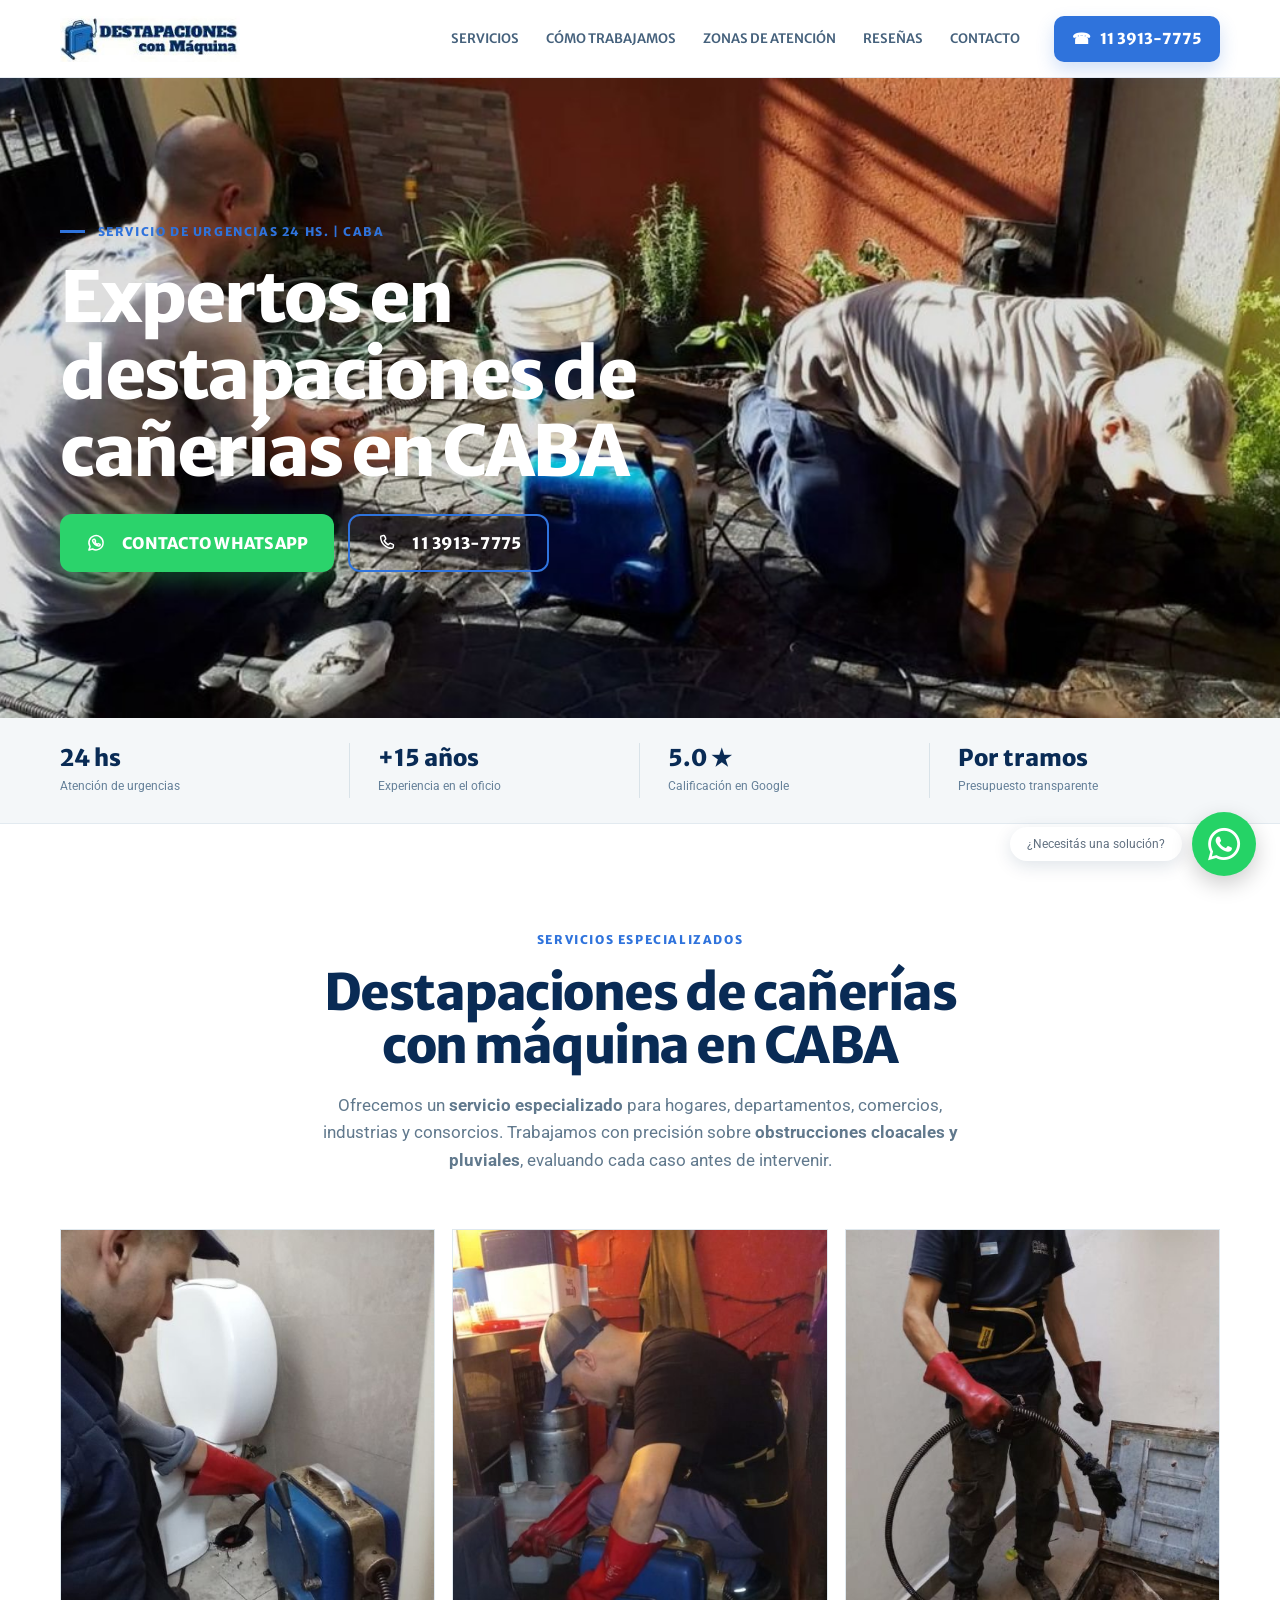
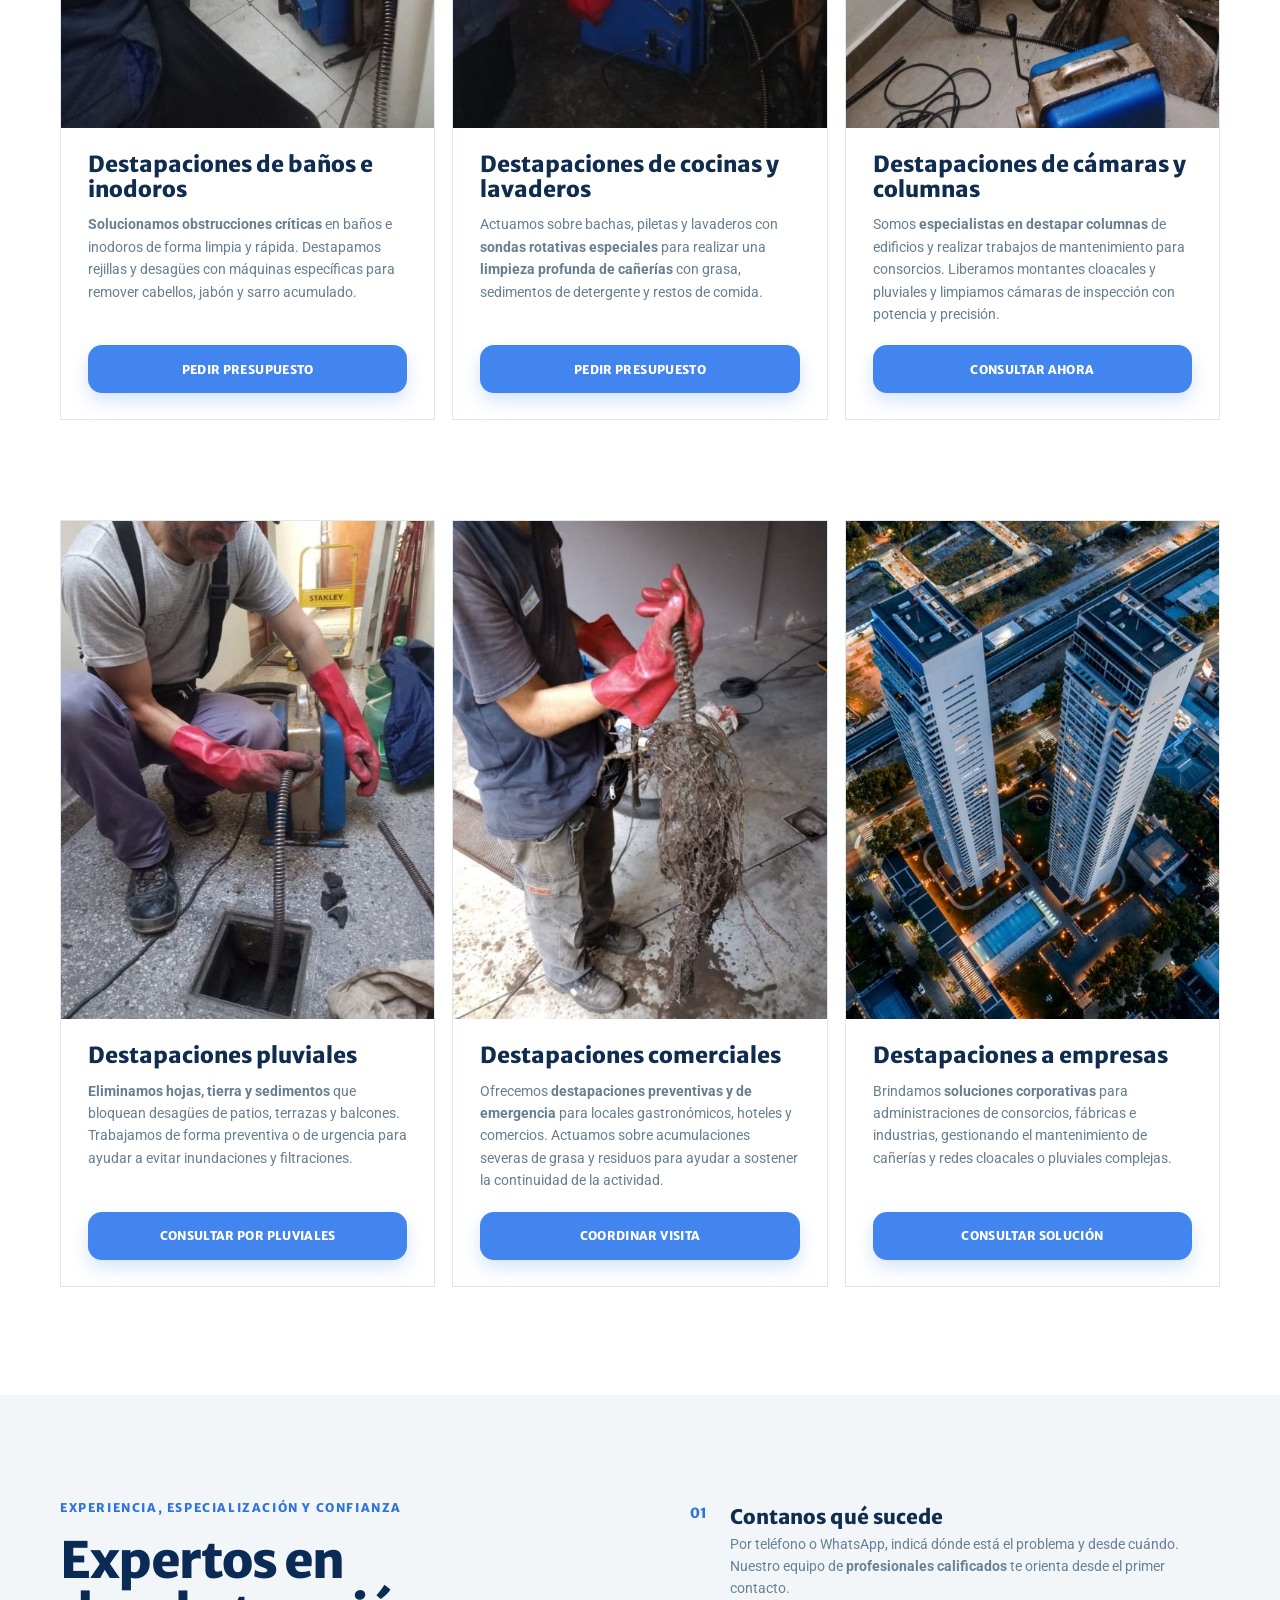
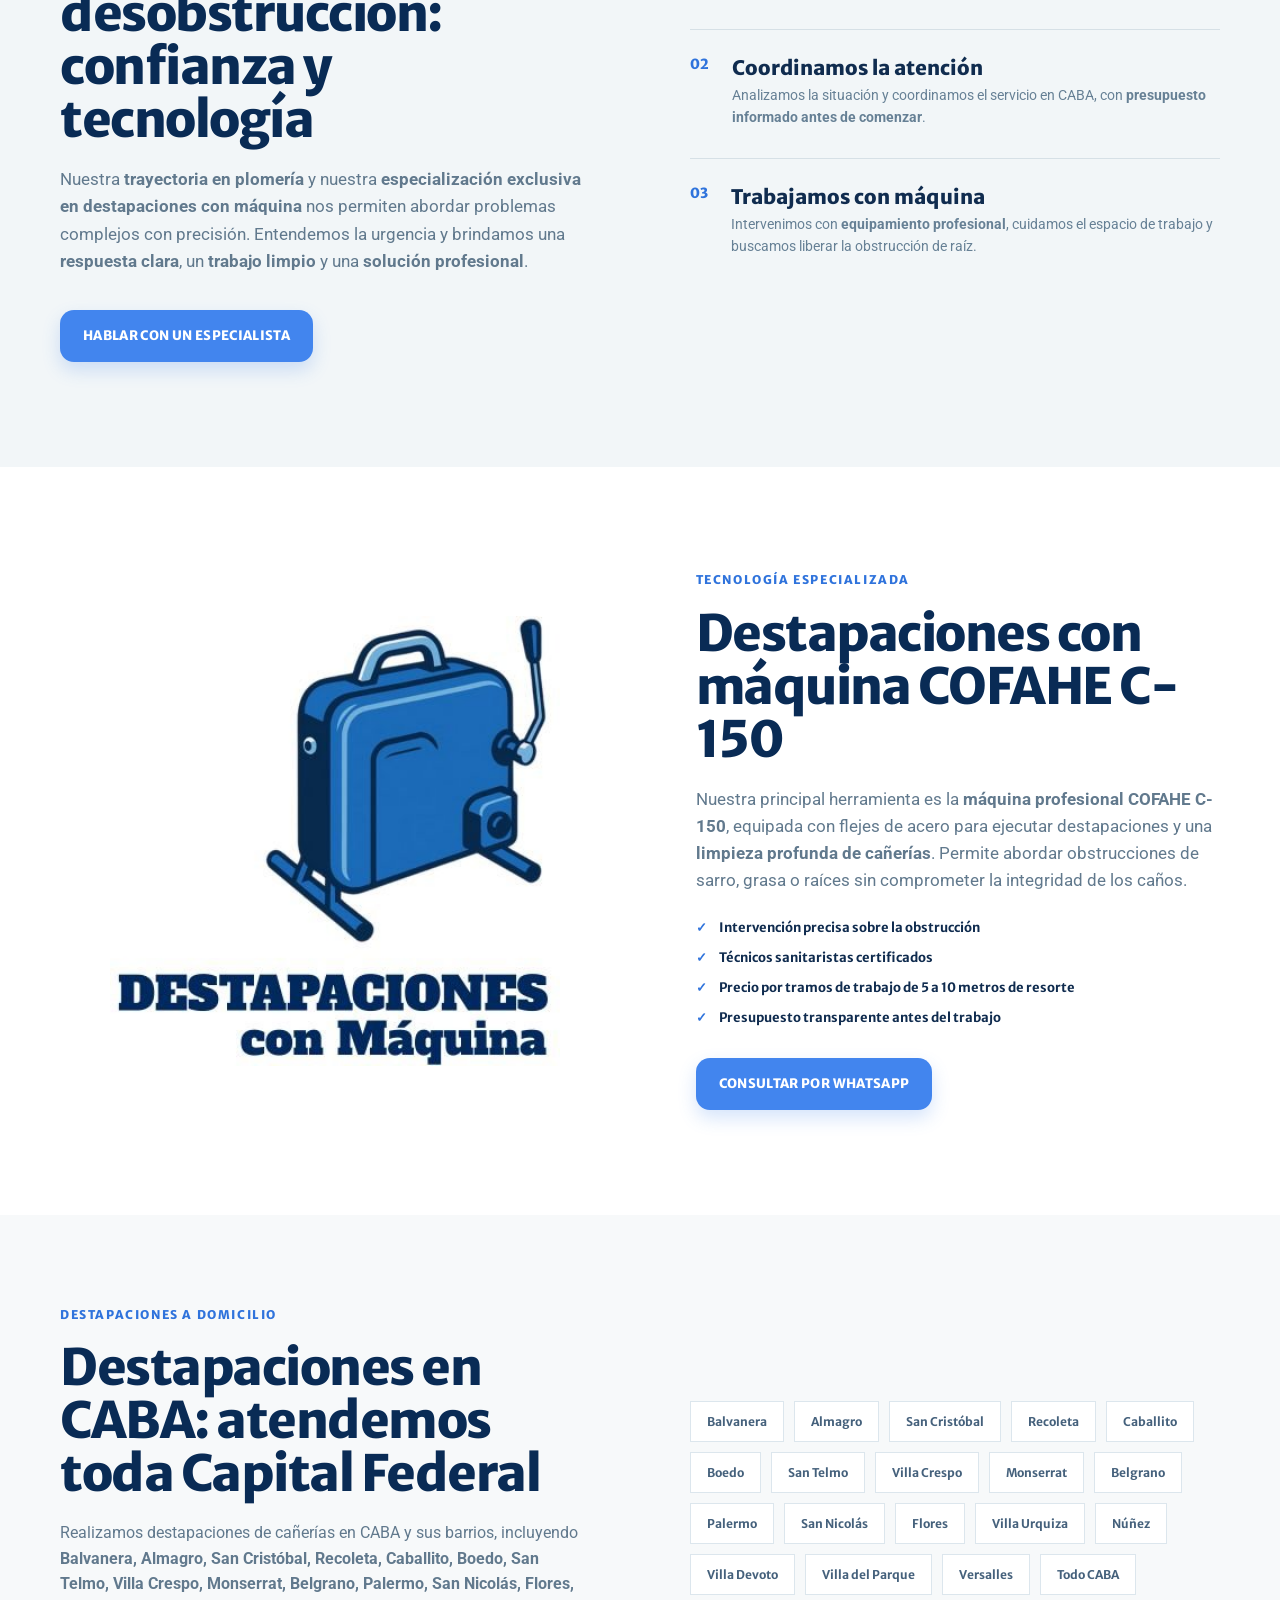
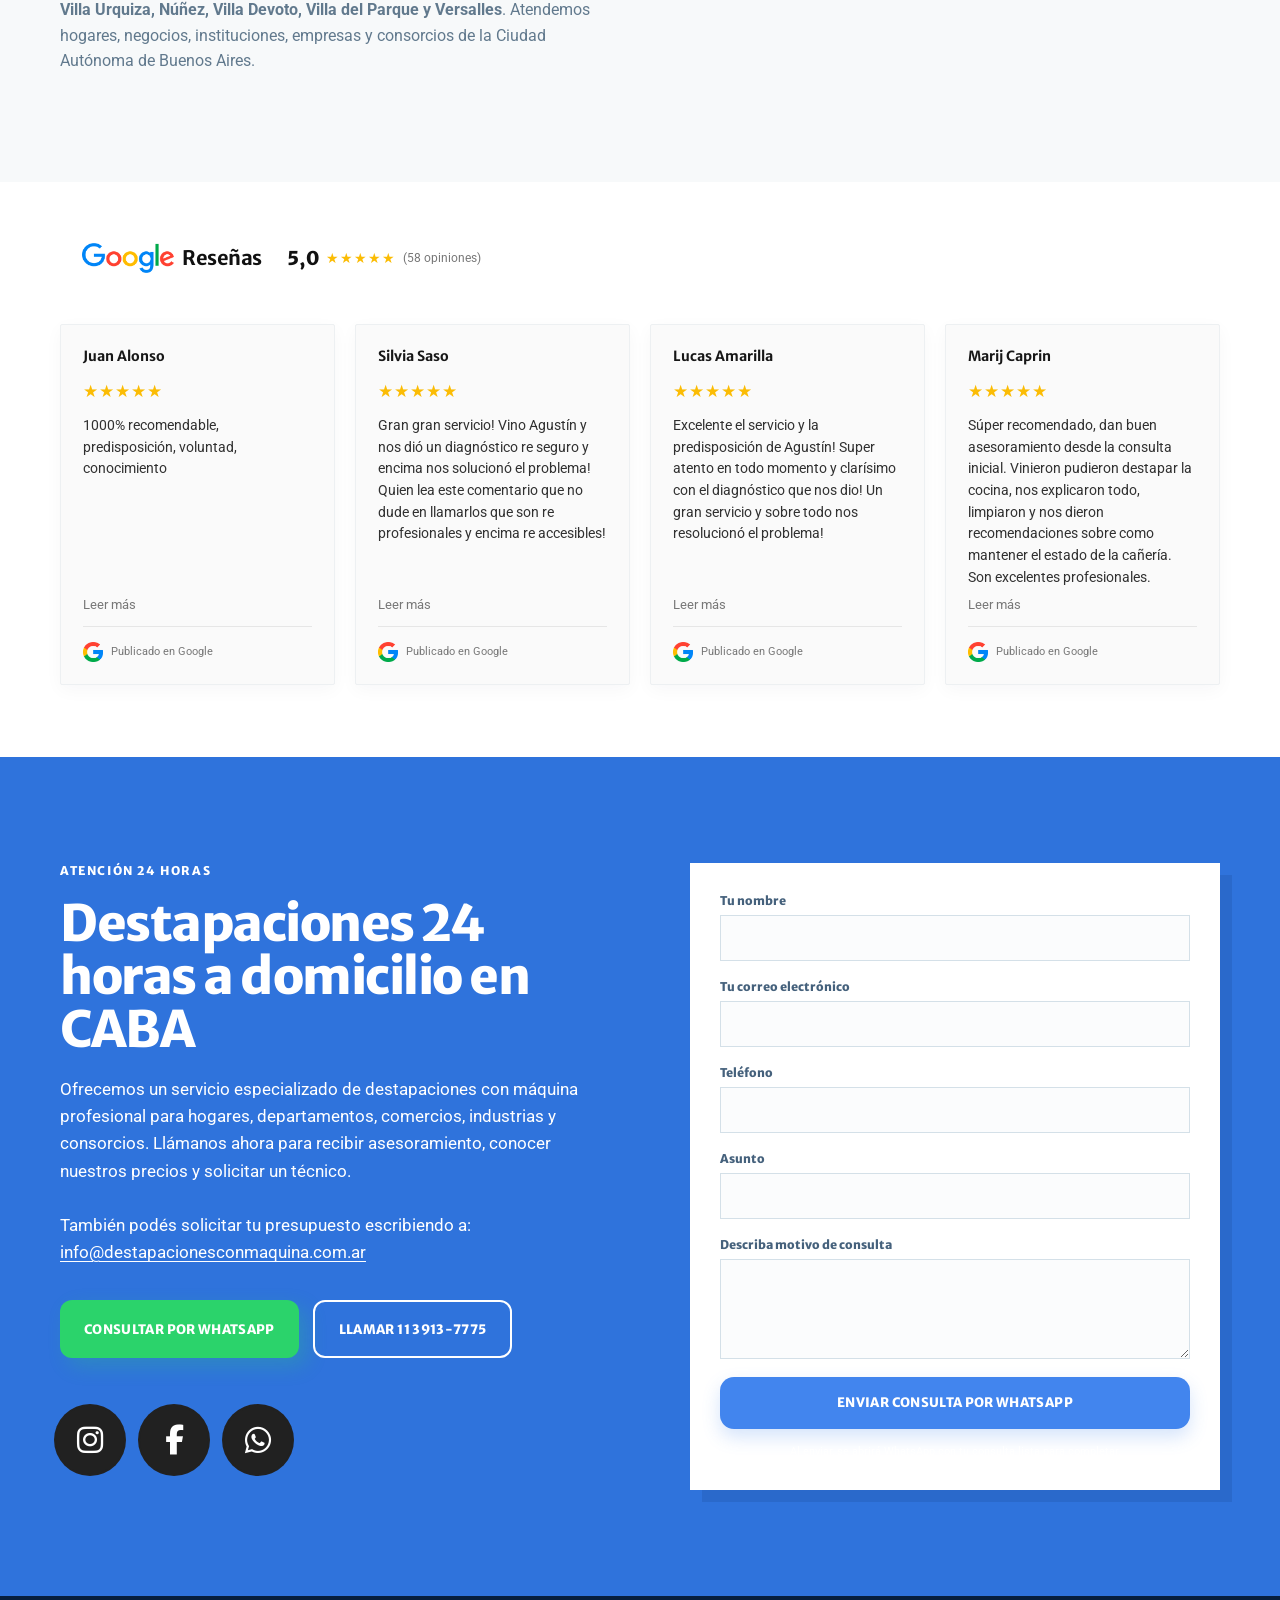
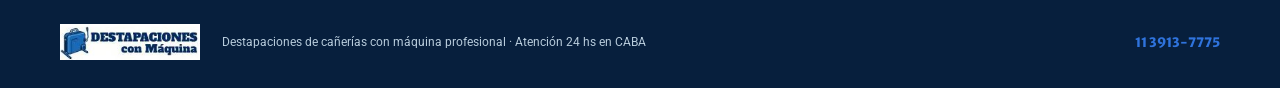
<file: index.html>
<!doctype html>
<html lang="es-AR">
<head>
  <meta charset="utf-8">
  <meta name="viewport" content="width=device-width, initial-scale=1">
  <title>Expertos en destapaciones de cañerías en CABA | 24 hs</title>
  <meta name="description" content="Destapaciones de cañerías en CABA con más de 15 años de trayectoria, máquina COFAHE C-150 y atención 24 horas. Técnicos sanitaristas certificados.">
  <meta name="theme-color" content="#092b55">
  <meta name="robots" content="index, follow, max-image-preview:large, max-snippet:-1, max-video-preview:-1">
  <link rel="canonical" href="https://destapacionesconmaquina.com.ar/">
  <meta property="og:locale" content="es_AR">
  <meta property="og:type" content="website">
  <meta property="og:title" content="Expertos en destapaciones de cañerías en CABA | 24 hs">
  <meta property="og:description" content="Destapaciones de cañerías en CABA con máquina COFAHE C-150, técnicos sanitaristas certificados y atención 24 horas.">
  <meta property="og:url" content="https://destapacionesconmaquina.com.ar/">
  <meta property="og:site_name" content="Destapaciones con Máquina">
  <meta property="og:image" content="https://destapacionesconmaquina.com.ar/assets/hero.jpg">
  <meta property="og:image:alt" content="Servicio profesional de destapaciones con máquina en CABA">
  <meta name="twitter:card" content="summary_large_image">
  <meta name="twitter:title" content="Expertos en destapaciones de cañerías en CABA | 24 hs">
  <meta name="twitter:description" content="Destapaciones de cañerías en CABA con máquina COFAHE C-150, técnicos sanitaristas certificados y atención 24 horas.">
  <meta name="twitter:image" content="https://destapacionesconmaquina.com.ar/assets/hero.jpg">
  <link rel="preconnect" href="https://fonts.googleapis.com">
  <link rel="preconnect" href="https://fonts.gstatic.com" crossorigin>
  <link href="https://fonts.googleapis.com/css2?family=Merriweather+Sans:wght@500;600;700;800;900&family=Raleway:wght@400;500;600;700;800;900&family=Roboto:wght@400;500;700&display=swap" rel="stylesheet">
  <link rel="stylesheet" href="https://cdnjs.cloudflare.com/ajax/libs/font-awesome/6.5.2/css/all.min.css" crossorigin="anonymous" referrerpolicy="no-referrer">
  <link rel="stylesheet" href="styles.css">
  <link rel="icon" href="assets/logo-2025.jpg" type="image/jpeg">
  <script type="application/ld+json">
{
  "@context": "https://schema.org",
  "@type": "Plumber",
  "@id": "https://destapacionesconmaquina.com.ar/#business",
  "name": "Destapaciones con Máquina",
  "url": "https://destapacionesconmaquina.com.ar/",
  "logo": "https://destapacionesconmaquina.com.ar/assets/logo-2025.jpg",
  "image": "https://destapacionesconmaquina.com.ar/assets/hero.jpg",
  "telephone": "+5491139137775",
  "priceRange": "$$",
  "description": "Empresa especializada en destapaciones de cañerías en CABA con más de 15 años de trayectoria, máquina COFAHE C-150 y atención 24 horas.",
  "areaServed": {
    "@type": "City",
    "name": "Ciudad Autónoma de Buenos Aires"
  },
  "serviceType": [
    "Destapaciones de cañerías",
    "Destapaciones cloacales",
    "Destapaciones pluviales",
    "Destapaciones de baños, inodoros, cocinas y lavaderos",
    "Destapaciones de cámaras y columnas"
  ],
  "openingHoursSpecification": [
    {
      "@type": "OpeningHoursSpecification",
      "dayOfWeek": [
        "Monday",
        "Tuesday",
        "Wednesday",
        "Thursday",
        "Friday",
        "Saturday",
        "Sunday"
      ],
      "opens": "00:00",
      "closes": "23:59"
    }
  ]
}
  </script>
</head>
<body>
  <header class="site-header">
    <div class="container header-inner">
      <a class="brand" href="#inicio" aria-label="Destapaciones con Máquina, inicio"><img src="assets/logo-2025.jpg" alt="Destapaciones con Máquina" width="180" height="46"></a>
      <nav class="main-nav" id="mobile-menu" aria-label="Navegación principal">
        <div class="mobile-nav-top">
          <a class="mobile-nav-brand" href="#inicio" aria-label="Destapaciones con Máquina, volver al inicio"><img src="assets/logo-2025.jpg" alt="Destapaciones con Máquina" width="180" height="46"></a>
          <a class="mobile-nav-close" href="#inicio" aria-label="Cerrar menú de navegación"><span class="mobile-nav-close-icon" aria-hidden="true"></span></a>
        </div>
        <div class="mobile-nav-intro">DESTAPACIONES CON MÁQUINA · CABA</div>
        <a href="#servicios"><span>Servicios</span><span class="mobile-nav-arrow" aria-hidden="true"></span></a>
        <a href="#como-trabajamos"><span>Cómo trabajamos</span><span class="mobile-nav-arrow" aria-hidden="true"></span></a>
        <a href="#zonas"><span>Zonas de atención</span><span class="mobile-nav-arrow" aria-hidden="true"></span></a>
        <a href="#reseñas"><span>Reseñas</span><span class="mobile-nav-arrow" aria-hidden="true"></span></a>
        <a href="#contacto"><span>Contacto</span><span class="mobile-nav-arrow" aria-hidden="true"></span></a>
        <div class="mobile-nav-footer">
          <a class="mobile-nav-phone" href="tel:+5491139137775"><span>LLAMAR AHORA</span><strong>11 3913-7775</strong></a>
          <a class="btn btn-whatsapp mobile-nav-cta" href="https://wa.me/5491139137775?text=Hola%2C%20necesito%20una%20destapaci%C3%B3n%20en%20CABA." target="_blank" rel="noopener">Consultar por WhatsApp <span aria-hidden="true">↗</span></a>
        </div>
      </nav>
      <a class="nav-button nav-open" href="#mobile-menu" aria-controls="mobile-menu" aria-haspopup="dialog" aria-label="Abrir menú de navegación"><span></span><span></span><span></span></a>
      <a class="header-phone" href="tel:+5491139137775"><span aria-hidden="true">☎</span> 11 3913-7775</a>
    </div>
  </header>

  <main id="inicio">
    <section class="hero">
      <div class="container hero-grid">
        <div class="hero-copy">
          <p class="eyebrow"><span></span> Servicio de urgencias 24 hs. | CABA</p>
          <h1>Expertos en destapaciones de cañerías en CABA</h1>
          <div class="hero-actions"><a class="btn btn-whatsapp" href="https://wa.me/5491139137775?text=Hola%2C%20necesito%20una%20destapaci%C3%B3n%20en%20CABA." target="_blank" rel="noopener"><svg class="btn-icon" viewBox="0 0 24 24" aria-hidden="true"><path d="M20.5 11.8a8.5 8.5 0 0 1-12.6 7.4L3.5 20.5l1.4-4.2A8.5 8.5 0 1 1 20.5 11.8Z"/><path d="M9 7.8c.2-.4.4-.4.7-.4h.5c.2 0 .4.1.5.4l.7 1.7c.1.2.1.4-.1.6l-.6.7c.7 1.3 1.7 2.2 3 2.8l.7-.7c.2-.2.4-.2.6-.1l1.7.8c.3.1.4.3.3.6-.2 1-.8 1.5-1.8 1.5-3.1-.2-6.5-3.3-7.3-6.2-.2-.8.2-1.4 1.1-1.7Z"/></svg>Contacto WhatsApp</a><a class="btn btn-primary btn-phone" href="tel:+5491139137775"><svg class="btn-icon" viewBox="0 0 24 24" aria-hidden="true"><path d="M6.6 3.5 9.2 3c.5-.1 1 .2 1.2.7l1.2 2.8c.2.4.1.9-.2 1.2L9.8 9.3a13.5 13.5 0 0 0 4.9 4.9l1.6-1.6c.3-.3.8-.4 1.2-.2l2.8 1.2c.5.2.8.7.7 1.2l-.5 2.6c-.1.6-.6 1-1.2 1C11.9 18.4 5.6 12.1 5.6 4.7c0-.6.4-1.1 1-1.2Z"/></svg>11 3913-7775</a></div>
        </div>
      </div>
    </section>

    <section class="trust-strip"><div class="container trust-grid"><div><b>24 hs</b><span>Atención de urgencias</span></div><div><b>+15 años</b><span>Experiencia en el oficio</span></div><div><b>5.0 ★</b><span>Calificación en Google</span></div><div><b>Por tramos</b><span>Presupuesto transparente</span></div></div></section>

    <section id="servicios" class="section services-section"><div class="container"><div class="section-heading"><p class="eyebrow dark">Servicios especializados</p><h2>Destapaciones de cañerías con máquina en CABA</h2><p>Ofrecemos un <strong>servicio especializado</strong> para hogares, departamentos, comercios, industrias y consorcios. Trabajamos con precisión sobre <strong>obstrucciones cloacales y pluviales</strong>, evaluando cada caso antes de intervenir.</p></div><div class="services-grid">
      <article class="service-card"><img src="assets/services/01-banos.jpg" alt="Especialistas en destapaciones de baños e inodoros en CABA" loading="lazy" width="400" height="400"><h3>Destapaciones de baños e inodoros</h3><p><strong>Solucionamos obstrucciones críticas</strong> en baños e inodoros de forma limpia y rápida. Destapamos rejillas y desagües con máquinas específicas para remover cabellos, jabón y sarro acumulado.</p><a class="service-cta" href="https://wa.me/5491139137775?text=Hola%2C%20necesito%20un%20presupuesto%20para%20destapar%20un%20ba%C3%B1o%20o%20inodoro%20en%20CABA." target="_blank" rel="noopener">Pedir presupuesto</a></article>
      <article class="service-card"><img src="assets/services/02-cocinas.jpg" alt="Destapaciones de cocinas y lavaderos con máquina profesional" loading="lazy" width="400" height="400"><h3>Destapaciones de cocinas y lavaderos</h3><p>Actuamos sobre bachas, piletas y lavaderos con <strong>sondas rotativas especiales</strong> para realizar una <strong>limpieza profunda de cañerías</strong> con grasa, sedimentos de detergente y restos de comida.</p><a class="service-cta" href="https://wa.me/5491139137775?text=Hola%2C%20necesito%20un%20presupuesto%20para%20destapar%20la%20cocina%20o%20el%20lavadero." target="_blank" rel="noopener">Pedir presupuesto</a></article>
      <article class="service-card"><img src="assets/services/03-camaras.jpg" alt="Destapaciones de cámaras y columnas cloacales en Capital Federal" loading="lazy" width="400" height="400"><h3>Destapaciones de cámaras y columnas</h3><p>Somos <strong>especialistas en destapar columnas</strong> de edificios y realizar trabajos de mantenimiento para consorcios. Liberamos montantes cloacales y pluviales y limpiamos cámaras de inspección con potencia y precisión.</p><a class="service-cta" href="https://wa.me/5491139137775?text=Hola%2C%20necesito%20consultar%20por%20una%20c%C3%A1mara%20o%20columna%20obstruida." target="_blank" rel="noopener">Consultar ahora</a></article>
      <article class="service-card"><img src="assets/services/04-pluviales.jpg" alt="Destapaciones pluviales en patios, terrazas y balcones" loading="lazy" width="400" height="400"><h3>Destapaciones pluviales</h3><p><strong>Eliminamos hojas, tierra y sedimentos</strong> que bloquean desagües de patios, terrazas y balcones. Trabajamos de forma preventiva o de urgencia para ayudar a evitar inundaciones y filtraciones.</p><a class="service-cta" href="https://wa.me/5491139137775?text=Hola%2C%20necesito%20consultar%20por%20una%20destapaci%C3%B3n%20pluvial." target="_blank" rel="noopener">Consultar por pluviales</a></article>
      <article class="service-card"><img src="assets/services/05-comerciales.jpg" alt="Destapaciones comerciales para locales, hoteles y gastronomía" loading="lazy" width="400" height="400"><h3>Destapaciones comerciales</h3><p>Ofrecemos <strong>destapaciones preventivas y de emergencia</strong> para locales gastronómicos, hoteles y comercios. Actuamos sobre acumulaciones severas de grasa y residuos para ayudar a sostener la continuidad de la actividad.</p><a class="service-cta" href="https://wa.me/5491139137775?text=Hola%2C%20quiero%20coordinar%20una%20visita%20para%20un%20comercio." target="_blank" rel="noopener">Coordinar visita</a></article>
      <article class="service-card"><img src="assets/services/06-empresas.jpg" alt="Destapaciones para empresas y administraciones de consorcios" loading="lazy" width="400" height="400"><h3>Destapaciones a empresas</h3><p>Brindamos <strong>soluciones corporativas</strong> para administraciones de consorcios, fábricas e industrias, gestionando el mantenimiento de cañerías y redes cloacales o pluviales complejas.</p><a class="service-cta" href="https://wa.me/5491139137775?text=Hola%2C%20necesito%20coordinar%20una%20visita%20para%20una%20empresa%20o%20consorcio." target="_blank" rel="noopener">Consultar solución</a></article>
    </div></div></section>

        <section id="como-trabajamos" class="process-section"><div class="container process-grid"><div><p class="eyebrow dark">Experiencia, especialización y confianza</p><h2>Expertos en desobstrucción: confianza y tecnología</h2><p class="section-intro">Nuestra <strong>trayectoria en plomería</strong> y nuestra <strong>especialización exclusiva en destapaciones con máquina</strong> nos permiten abordar problemas complejos con precisión. Entendemos la urgencia y brindamos una <strong>respuesta clara</strong>, un <strong>trabajo limpio</strong> y una <strong>solución profesional</strong>.</p><a class="btn btn-dark specialist-cta" href="tel:+5491139137775">Hablar con un especialista</a></div><ol class="steps"><li><span>01</span><div><h3>Contanos qué sucede</h3><p>Por teléfono o WhatsApp, indicá dónde está el problema y desde cuándo. Nuestro equipo de <strong>profesionales calificados</strong> te orienta desde el primer contacto.</p></div></li><li><span>02</span><div><h3>Coordinamos la atención</h3><p>Analizamos la situación y coordinamos el servicio en CABA, con <strong>presupuesto informado antes de comenzar</strong>.</p></div></li><li><span>03</span><div><h3>Trabajamos con máquina</h3><p>Intervenimos con <strong>equipamiento profesional</strong>, cuidamos el espacio de trabajo y buscamos liberar la obstrucción de raíz.</p></div></li></ol></div></section>

    <section class="equipment-section"><div class="container equipment-grid"><img src="assets/equipo.jpg" alt="Trabajo de destapación con máquina profesional en CABA" loading="lazy" width="900" height="600"><div><p class="eyebrow">Tecnología especializada</p><h2>Destapaciones con máquina COFAHE C-150</h2><p>Nuestra principal herramienta es la <strong>máquina profesional COFAHE C-150</strong>, equipada con flejes de acero para ejecutar destapaciones y una <strong>limpieza profunda de cañerías</strong>. Permite abordar obstrucciones de sarro, grasa o raíces sin comprometer la integridad de los caños.</p><ul class="check-list"><li>Intervención precisa sobre la obstrucción</li><li><strong>Técnicos sanitaristas certificados</strong></li><li>Precio por tramos de trabajo de 5 a 10 metros de resorte</li><li><strong>Presupuesto transparente</strong> antes del trabajo</li></ul><a class="btn btn-dark" href="https://wa.me/5491139137775?text=Hola%2C%20quiero%20consultar%20por%20una%20destapaci%C3%B3n%20con%20m%C3%A1quina." target="_blank" rel="noopener">Consultar por WhatsApp</a></div></div></section>

    <section id="zonas" class="zones-section"><div class="container zones-grid"><div><p class="eyebrow dark">Destapaciones a domicilio</p><h2>Destapaciones en CABA: atendemos toda Capital Federal</h2><p>Realizamos destapaciones de cañerías en CABA y sus barrios, incluyendo <strong>Balvanera, Almagro, San Cristóbal, Recoleta, Caballito, Boedo, San Telmo, Villa Crespo, Monserrat, Belgrano, Palermo, San Nicolás, Flores, Villa Urquiza, Núñez, Villa Devoto, Villa del Parque y Versalles</strong>. Atendemos hogares, negocios, instituciones, empresas y consorcios de la Ciudad Autónoma de Buenos Aires.</p></div><div class="zone-list"><span>Balvanera</span><span>Almagro</span><span>San Cristóbal</span><span>Recoleta</span><span>Caballito</span><span>Boedo</span><span>San Telmo</span><span>Villa Crespo</span><span>Monserrat</span><span>Belgrano</span><span>Palermo</span><span>San Nicolás</span><span>Flores</span><span>Villa Urquiza</span><span>Núñez</span><span>Villa Devoto</span><span>Villa del Parque</span><span>Versalles</span><span>Todo CABA</span></div></div></section>

    <section class="reviews-section-new" id="reseñas" aria-labelledby="reviews-title">
      <div class="container">
        <div class="reviews-header-top">
          <div class="reviews-title-group">
            <div class="google-brand"><img src="assets/logo-google-letras.png" alt="Google" width="92" height="32"><span>Reseñas</span></div>
            <div class="rating-inline"><strong>5,0</strong><span aria-label="5 de 5 estrellas">★★★★★</span><small>(58 opiniones)</small></div>
          </div>
        </div>
        <h2 id="reviews-title" class="sr-only">Opiniones de clientes</h2>
        <div class="reviews-grid">
          <article class="review-item">
            <div class="review-content">
              <div class="review-meta"><strong>Juan Alonso</strong></div>
              <div class="review-stars" aria-label="5 estrellas">★★★★★</div>
              <p class="review-text">1000% recomendable, predisposición, voluntad, conocimiento</p>
              <a href="https://maps.app.goo.gl/GKnYkJyYfyenVJ7W7" target="_blank" rel="noopener" class="review-link">Leer más</a>
              <div class="review-footer"><img class="g-icon" src="assets/icono-google.png" alt="Google" width="18" height="18"><span>Publicado en Google</span></div>
            </div>
          </article>
          <article class="review-item">
            <div class="review-content">
              <div class="review-meta"><strong>Silvia Saso</strong></div>
              <div class="review-stars" aria-label="5 estrellas">★★★★★</div>
              <p class="review-text">Gran gran servicio! Vino Agustín y nos dió un diagnóstico re seguro y encima nos solucionó el problema! Quien lea este comentario que no dude en llamarlos que son re profesionales y encima re accesibles!</p>
              <a href="https://maps.app.goo.gl/GKnYkJyYfyenVJ7W7" target="_blank" rel="noopener" class="review-link">Leer más</a>
              <div class="review-footer"><img class="g-icon" src="assets/icono-google.png" alt="Google" width="18" height="18"><span>Publicado en Google</span></div>
            </div>
          </article>
          <article class="review-item">
            <div class="review-content">
              <div class="review-meta"><strong>Lucas Amarilla</strong></div>
              <div class="review-stars" aria-label="5 estrellas">★★★★★</div>
              <p class="review-text">Excelente el servicio y la predisposición de Agustín! Super atento en todo momento y clarísimo con el diagnóstico que nos dio! Un gran servicio y sobre todo nos resolucionó el problema!</p>
              <a href="https://maps.app.goo.gl/GKnYkJyYfyenVJ7W7" target="_blank" rel="noopener" class="review-link">Leer más</a>
              <div class="review-footer"><img class="g-icon" src="assets/icono-google.png" alt="Google" width="18" height="18"><span>Publicado en Google</span></div>
            </div>
          </article>
          <article class="review-item">
            <div class="review-content">
              <div class="review-meta"><strong>Marij Caprin</strong></div>
              <div class="review-stars" aria-label="5 estrellas">★★★★★</div>
              <p class="review-text">Súper recomendado, dan buen asesoramiento desde la consulta inicial. Vinieron pudieron destapar la cocina, nos explicaron todo, limpiaron y nos dieron recomendaciones sobre como mantener el estado de la cañería. Son excelentes profesionales.</p>
              <a href="https://maps.app.goo.gl/GKnYkJyYfyenVJ7W7" target="_blank" rel="noopener" class="review-link">Leer más</a>
              <div class="review-footer"><img class="g-icon" src="assets/icono-google.png" alt="Google" width="18" height="18"><span>Publicado en Google</span></div>
            </div>
          </article>
        </div>
      </div>
    </section>

    <section id="contacto" class="contact-section"><div class="container contact-grid"><div><p class="eyebrow">Atención 24 horas</p><h2>Destapaciones 24 horas a domicilio en CABA</h2><p class="contact-lead">Ofrecemos un servicio especializado de destapaciones con máquina profesional para hogares, departamentos, comercios, industrias y consorcios. Llámanos ahora para recibir asesoramiento, conocer nuestros precios y solicitar un técnico.<br><br>También podés solicitar tu presupuesto escribiendo a: <a href="mailto:info@destapacionesconmaquina.com.ar">info@destapacionesconmaquina.com.ar</a></p><div class="contact-actions"><a class="btn btn-whatsapp" href="https://wa.me/5491139137775" target="_blank" rel="noopener">Consultar por WhatsApp</a><a class="btn btn-phone contact-phone-btn" href="tel:+5491139137775">Llamar 11 3913-7775</a></div><div class="social-actions" aria-label="Redes sociales"><a class="button social-instagram" href="https://www.instagram.com/destapacionesconmaquina.caba/" target="_blank" rel="noopener" aria-label="Seguir en Instagram"><i class="fa-brands fa-instagram" aria-hidden="true"></i></a><a class="button social-facebook" href="https://www.facebook.com/destapacionesconmaquina.caba" target="_blank" rel="noopener" aria-label="Seguir en Facebook"><i class="fa-brands fa-facebook-f" aria-hidden="true"></i></a><a class="button social-whatsapp" href="https://wa.me/5491139137775" target="_blank" rel="noopener" aria-label="Consultar por WhatsApp"><i class="fa-brands fa-whatsapp" aria-hidden="true"></i></a></div></div><form id="contact-form"><label for="name">Tu nombre<input id="name" name="name" required autocomplete="name"></label><label for="email">Tu correo electrónico<input id="email" name="email" type="email" required autocomplete="email"></label><label for="phone">Teléfono<input id="phone" name="phone" type="tel" required autocomplete="tel"></label><label for="subject">Asunto<input id="subject" name="subject" required></label><label for="message">Describa motivo de consulta<textarea id="message" name="message" rows="4" required></textarea></label><button class="btn btn-primary" type="submit">Enviar consulta por WhatsApp</button><p class="form-note">Al enviar, se abrirá WhatsApp con tu consulta lista para completar.</p></form></div></section>
  </main>
  <footer class="site-footer"><div class="container footer-inner"><img src="assets/logo-2025.jpg" alt="Destapaciones con Máquina" width="140" height="36"><p>Destapaciones de cañerías con máquina profesional · Atención 24 hs en CABA</p><a href="tel:+5491139137775">11 3913-7775</a></div></footer>
  <a class="floating-whatsapp" href="https://wa.me/5491139137775?text=Hola%2C%20necesito%20una%20destapaci%C3%B3n%20urgente%20en%20CABA.%20Quisiera%20consultar%20disponibilidad%20y%20presupuesto." target="_blank" rel="noopener" aria-label="Consultar disponibilidad y presupuesto por WhatsApp"><span class="wa-label">¿Necesitás una solución?</span><span class="wa-icon" aria-hidden="true"><i class="fa-brands fa-whatsapp"></i></span></a>
  <script>document.getElementById('contact-form').addEventListener('submit',function(e){e.preventDefault();const n=document.getElementById('name').value.trim(),email=document.getElementById('email').value.trim(),phone=document.getElementById('phone').value.trim(),subject=document.getElementById('subject').value.trim(),m=document.getElementById('message').value.trim();const t=encodeURIComponent('Consulta de: '+n+'\nEmail: '+email+'\nTeléfono: '+phone+'\nAsunto: '+subject+'\nDetalles: '+m);window.open('https://wa.me/5491139137775?text='+t,'_blank','noopener');});</script>
</body>
</html>
</file>
<file: styles.css>
*{box-sizing:border-box}html{scroll-behavior:smooth}body{margin:0;color:#102c4f;background:#fff;font-family:Roboto,Arial,sans-serif;line-height:1.6}a{color:inherit;text-decoration:none}img{max-width:100%;display:block}.container{width:min(1160px,calc(100% - 40px));margin:auto}.site-header{height:78px;background:#fff;position:relative;z-index:10;border-bottom:1px solid #e8eef4}.header-inner{height:100%;display:flex;align-items:center;gap:34px}.brand img{width:180px;height:46px;object-fit:cover}.main-nav{display:flex;gap:27px;margin-left:auto;font:600 13px Merriweather Sans,sans-serif;color:#45617c}.main-nav a:hover{color:#2F73DC}.header-phone{font:800 15px Merriweather Sans,sans-serif;color:#092b55;border-left:1px solid #dce5ec;padding-left:26px}.hero{position:relative;min-height:640px;background:#092b55 url('assets/hero.jpg') center/cover no-repeat;color:#fff}.hero-grid{position:relative;display:grid;grid-template-columns:minmax(0,700px) 280px;justify-content:space-between;align-items:center;min-height:640px;padding:80px 0}.eyebrow{font:800 12px/1.3 Merriweather Sans,sans-serif;letter-spacing:1.6px;text-transform:uppercase;color:#2F73DC;margin:0 0 19px}.eyebrow span{display:inline-block;width:25px;height:3px;background:#2F73DC;vertical-align:middle;margin:0 9px 3px 0}.eyebrow.dark{color:#2F73DC}.hero h1,h2,h3{font-family:Merriweather Sans,sans-serif;margin-top:0}.hero h1{font-size:clamp(42px,5.5vw,72px);line-height:1.02;letter-spacing:-2.5px;max-width:760px;margin-bottom:24px}.hero-lead{font-size:19px;line-height:1.55;max-width:650px;color:#dce9f4;margin-bottom:34px}.hero-actions{display:flex;gap:13px;flex-wrap:wrap}.btn{display:inline-flex;align-items:center;justify-content:center;gap:16px;min-height:52px;padding:0 23px;border:0;font:800 13px Merriweather Sans,sans-serif;cursor:pointer;transition:transform .2s,background .2s}.btn:hover{transform:translateY(-2px)}.btn-primary{color:#082b53;background:#2F73DC}.btn-primary:hover{background:#2F73DC}.btn-whatsapp{color:#fff;background:#16a968}.btn-dark{color:#fff;background:#092b55}.microcopy{font-size:12px;color:#afc6da;margin:18px 0}.hero-card{align-self:end;background:#2F73DC;color:#092b55;padding:27px 24px 23px;margin-bottom:4px;box-shadow:12px 12px 0 rgba(255,255,255,.13)}.card-tag{font:800 11px Merriweather Sans,sans-serif;text-transform:uppercase;letter-spacing:1px;margin-bottom:32px;color:#2F73DC}.hero-card strong{display:block;font:900 23px/1.12 Merriweather Sans,sans-serif}.hero-card p{font-size:14px;line-height:1.45;margin:14px 0 28px}.hero-card a{font:800 12px Merriweather Sans,sans-serif;border-top:1px solid rgba(9,43,85,.25);display:block;padding-top:15px}.hero-card a span{float:right}.trust-strip{background:#f4f7f9;border-bottom:1px solid #e2eaf0}.trust-grid{display:grid;grid-template-columns:repeat(4,1fr);padding:25px 0}.trust-grid div{border-right:1px solid #d9e3e9;padding-left:28px}.trust-grid div:first-child{padding-left:0}.trust-grid div:last-child{border:0}.trust-grid b{display:block;font:900 23px Merriweather Sans,sans-serif;color:#092b55}.trust-grid span{font-size:12px;color:#658099}.section{padding:108px 0}.section-heading{text-align:center;max-width:670px;margin:0 auto 55px}.section-heading h2,.process-section h2,.equipment-section h2,.zones-section h2,.reviews-section h2,.contact-section h2{font:900 clamp(32px,4vw,50px)/1.06 Merriweather Sans,sans-serif;letter-spacing:-1.5px;color:#092b55;margin-bottom:20px}.section-heading>p:last-child,.section-intro{color:#61798d;font-size:17px}.services-grid{display:grid;grid-template-columns:repeat(3,1fr);column-gap:17px;row-gap:100px}.service-card{border:1px solid #dfe8ee;padding:0 27px 26px;min-height:370px;display:flex;flex-direction:column;transition:box-shadow .2s,transform .2s;overflow:hidden}.service-card img{display:block!important;width:calc(100% + 54px)!important;max-width:none!important;height:auto!important;object-fit:contain;margin:0 -27px 24px;background:#f7f3ec;filter:none;align-self:stretch}.service-card:hover{box-shadow:0 15px 35px rgba(16,44,79,.1);transform:translateY(-3px)}.service-card.featured{background:#092b55;color:#fff;border-color:#092b55}.service-card.featured img{filter:none}.service-number{display:none}.service-card h3{font:800 22px/1.15 Merriweather Sans,sans-serif;margin-bottom:11px}.service-card p{font-size:14px;color:#657e91;margin:0 0 20px}.service-card.featured p{color:#c4d4e1}.service-card a{margin-top:auto;font:800 12px Merriweather Sans,sans-serif;color:#2F73DC}.service-card a span{margin-left:7px}.service-cta{display:inline-flex;align-items:center;justify-content:center;gap:8px;min-height:42px;padding:0 14px;border:1px solid #2F73DC;background:#2F73DC;color:#2F73DC!important;text-align:center}.service-cta:hover{background:#2F73DC;color:#092b55!important}.process-section{background:#f2f6f8;padding:105px 0}.process-grid{display:grid;grid-template-columns:1fr 1fr;gap:100px}.text-link{font:800 13px Merriweather Sans,sans-serif;color:#2F73DC}.text-link span{margin-left:10px}.steps{list-style:none;margin:4px 0 0;padding:0}.steps li{display:flex;gap:23px;padding:0 0 29px;margin:0 0 25px;border-bottom:1px solid #d6e0e6}.steps li:last-child{border:0}.steps>li>span{font:900 14px Merriweather Sans,sans-serif;color:#2F73DC}.steps h3{font:800 20px Merriweather Sans,sans-serif;margin-bottom:4px}.steps p{font-size:14px;color:#668095;margin:0}.equipment-section{padding:105px 0}.equipment-grid{display:grid;grid-template-columns:1.05fr 1fr;gap:85px;align-items:center}.equipment-grid img{width:100%;height:450px;object-fit:contain}.equipment-grid p:not(.eyebrow){color:#61798d;font-size:17px}.check-list{list-style:none;padding:0;margin:25px 0 30px}.check-list li{font:700 13px Merriweather Sans,sans-serif;margin:11px 0}.check-list li:before{content:'✓';color:#2F73DC;font-weight:900;margin-right:12px}.zones-section{background:#f7f9fa;padding:92px 0}.zones-grid{display:grid;grid-template-columns:1fr 1fr;gap:100px;align-items:center}.zones-section p:not(.eyebrow){color:#61798d;font-size:16px}.zone-list{display:flex;flex-wrap:wrap;gap:10px}.zone-list span{padding:12px 16px;background:#fff;border:1px solid #dce6ed;font:700 12px Merriweather Sans,sans-serif;color:#45617c}.reviews-section{background:#092b55;color:#fff;padding:92px 0}.reviews-section h2{color:#fff;max-width:620px}.review-top{display:flex;justify-content:space-between;align-items:end;gap:40px;margin-bottom:45px}.rating{display:flex;align-items:center;gap:17px}.rating strong{font:900 58px/1 Merriweather Sans,sans-serif;color:#2F73DC}.rating span{font-size:18px;color:#2F73DC;letter-spacing:2px}.rating small{display:block;color:#a8bed1;font:400 11px Roboto,sans-serif;letter-spacing:0;margin-top:4px}.reviews-grid{display:grid;grid-template-columns:repeat(3,1fr);gap:15px}.reviews-grid blockquote{border-top:2px solid #2F73DC;margin:0;padding:21px 3px 0;color:#dce8f1;font-size:15px}.reviews-grid cite{display:block;color:#2F73DC;font:800 11px Merriweather Sans,sans-serif;font-style:normal;text-transform:uppercase;letter-spacing:1px;margin-top:20px}.contact-section{padding:106px 0;background:#2F73DC}.contact-grid{display:grid;grid-template-columns:1fr 1fr;gap:100px}.contact-section h2{max-width:500px}.contact-section p:not(.eyebrow){color:#5f4b1b;font-size:17px;max-width:520px}.contact-links{display:flex;gap:30px;margin-top:30px}.contact-links a{display:flex;align-items:center;gap:11px}.contact-links a>span{width:40px;height:40px;border:1px solid #2F73DC;display:grid;place-items:center;font-size:20px}.contact-links small{display:block;text-transform:uppercase;font:800 10px Merriweather Sans,sans-serif;letter-spacing:1px;color:#2F73DC}.contact-links strong{font:800 16px Merriweather Sans,sans-serif;color:#092b55}form{background:#fff;padding:30px;box-shadow:12px 12px 0 rgba(9,43,85,.13)}label{display:block;font:800 12px Merriweather Sans,sans-serif;color:#45617c;margin-bottom:18px}input,textarea{display:block;width:100%;border:1px solid #d4e0e8;padding:13px 14px;margin-top:7px;font:400 15px Roboto,sans-serif;color:#092b55;background:#fbfcfd}textarea{resize:vertical}form .btn{width:100%}.form-note{font-size:11px!important;margin:14px 0 0!important;color:#7890a2!important;text-align:center}.site-footer{background:#071f3d;color:#b8ccdc;padding:28px 0}.footer-inner{display:flex;align-items:center;gap:22px}.footer-inner img{width:140px;height:36px;object-fit:cover}.footer-inner p{font-size:12px;margin:0;flex:1}.footer-inner>a{font:800 13px Merriweather Sans,sans-serif;color:#2F73DC}.floating-whatsapp{position:fixed;right:24px;bottom:24px;z-index:20;color:#fff;display:flex;gap:10px;align-items:center;justify-content:center}.wa-label{background:#fff;color:#617080;border-radius:24px;padding:10px 17px;font:400 12px Roboto,sans-serif;box-shadow:0 5px 18px rgba(9,43,85,.13);white-space:nowrap}.wa-icon{background:#26d367;color:#fff;border-radius:50%;width:64px;height:64px;display:grid;place-items:center;box-shadow:0 8px 22px rgba(9,43,85,.18);font:400 34px Roboto,sans-serif}.floating-whatsapp:hover .wa-icon{background:#1bb958}.floating-whatsapp:hover .wa-label{color:#092b55}@media(max-width:800px){.container{width:min(100% - 30px,600px)}.site-header{height:68px}.main-nav{display:none}.header-inner{justify-content:space-between;gap:10px}.brand img{width:150px;height:39px}.header-phone{font-size:12px;padding-left:10px;border:0}.hero,.hero-grid{min-height:700px}.hero-grid{display:block;padding:82px 0 40px}.hero h1{font-size:46px;letter-spacing:-1.8px}.hero-lead{font-size:17px}.hero-card{margin:55px 0 0;max-width:300px}.trust-grid{grid-template-columns:1fr 1fr;gap:22px;padding:25px 0}.trust-grid div,.trust-grid div:first-child{padding-left:0;border:0}.trust-grid b{font-size:19px}.section,.equipment-section{padding:74px 0}.services-grid{grid-template-columns:1fr;row-gap:54px}.process-section,.zones-section,.reviews-section,.contact-section{padding:75px 0}.process-grid,.equipment-grid,.zones-grid,.contact-grid{grid-template-columns:1fr;gap:44px}.equipment-grid img{height:280px}.review-top{display:block}.rating{margin-top:25px}.reviews-grid{grid-template-columns:1fr;gap:30px}.contact-links{gap:18px;flex-wrap:wrap}.footer-inner{flex-wrap:wrap}.footer-inner p{flex-basis:100%;order:3}.floating-whatsapp{right:14px;bottom:14px}.floating-whatsapp .wa-label{display:none}.wa-icon{width:58px;height:58px}}

/* CTA unificado: azul de alta presencia, texto blanco y lectura inmediata */
.btn,.service-cta{background:#4285ee!important;color:#fff!important;border:0!important;border-radius:14px;text-transform:uppercase;letter-spacing:.35px;box-shadow:0 8px 18px rgba(66,133,238,.22)}
.btn:hover,.service-cta:hover{background:#2f73dc!important;color:#fff!important;transform:translateY(-2px);box-shadow:0 10px 22px rgba(66,133,238,.3)}
.service-cta{min-height:48px;padding:0 18px}

/* Paleta de acción actualizada */
.hero-actions{gap:14px;margin-top:8px}
.hero-actions .btn{min-height:58px;padding:0 26px;border-radius:12px;font-size:13px;letter-spacing:.25px;text-transform:uppercase;box-shadow:0 8px 20px rgba(0,0,0,.2)}
.hero-actions .btn-whatsapp{background:#2bd36b!important;color:#fff!important;box-shadow:0 8px 22px rgba(43,211,107,.3)}
.hero-actions .btn-whatsapp:hover{background:#20ba59!important}
.hero-actions .btn-primary{background:#2F73DC!important;color:#fff!important}
.hero-actions .btn-primary:hover{background:#235fbd!important}
.contact-section{background:#2F73DC!important;color:#fff}
.contact-section h2,.contact-section p:not(.eyebrow),.contact-section .contact-links strong{color:#fff!important}
.contact-section .eyebrow{color:#fff!important}
.contact-section .contact-links small{color:rgba(255,255,255,.78)}
.contact-links a>span{border-color:rgba(255,255,255,.6);color:#fff}
@media(max-width:800px){.hero-actions{display:grid;grid-template-columns:1fr;gap:12px}.hero-actions .btn{width:100%}}

/* Iconos de acción y teléfono outline */
.btn-icon{width:20px;height:20px;fill:none;stroke:currentColor;stroke-width:1.8;stroke-linecap:round;stroke-linejoin:round;flex:0 0 auto}
.hero-actions .btn-phone{background:transparent!important;color:#fff!important;border:2px solid #2F73DC!important;box-shadow:none!important}
.hero-actions .btn-phone:hover{background:rgba(47,115,220,.16)!important;color:#fff!important;border-color:#2F73DC!important}

/* WhatsApp flotante con Font Awesome Brands */
.wa-icon{background:#25D366;color:#fff;width:64px;height:64px;border-radius:50%;display:grid;place-items:center;box-shadow:0 8px 22px rgba(0,0,0,.2);font-size:37px;line-height:1}
.wa-icon i{display:block;font-style:normal}
@media(max-width:800px){.wa-icon{width:64px;height:64px;font-size:36px}}

/* Sección de reseñas con Google */
.reviews-section-new{background:#fff;padding:60px 0}.reviews-section-new .reviews-header-top{display:flex;align-items:center;justify-content:space-between;gap:40px;margin-bottom:50px}.reviews-section-new .reviews-title-group{display:flex;align-items:center;gap:20px}.reviews-section-new .google-brand{font:900 20px Merriweather Sans,sans-serif;color:#092b55;letter-spacing:-.5px}.reviews-section-new .google-brand b{font-weight:900;font-style:normal}.reviews-section-new .rating-inline{display:flex;align-items:center;gap:6px;font:400 14px Roboto,sans-serif;color:#092b55}.reviews-section-new .rating-inline strong{font:900 16px Merriweather Sans,sans-serif}.reviews-section-new .rating-inline small{color:#9ca3af;font-size:12px}.btn-review-google{display:inline-block;background:#9b8b7a;color:#fff;padding:10px 18px;border-radius:4px;font:700 12px Merriweather Sans,sans-serif;text-transform:uppercase;letter-spacing:.3px;white-space:nowrap;border:none;cursor:pointer;transition:background .2s}.btn-review-google:hover{background:#8b7b6a}.reviews-section-new .reviews-grid{display:grid;grid-template-columns:repeat(4,1fr);gap:24px}.reviews-section-new .review-item{background:#f9f9f9;border:1px solid #e8eef4;border-radius:8px;padding:16px;display:flex;gap:12px}.reviews-section-new .review-avatar{width:48px;height:48px;border-radius:50%;color:#fff;display:flex;align-items:center;justify-content:center;font:700 18px Merriweather Sans,sans-serif;flex-shrink:0}.reviews-section-new .review-content{flex:1}.reviews-section-new .review-meta{display:flex;justify-content:space-between;align-items:baseline;margin-bottom:4px}.reviews-section-new .review-meta strong{font:700 13px Merriweather Sans,sans-serif;color:#092b55;display:block}.reviews-section-new .review-time{font:400 12px Roboto,sans-serif;color:#9ca3af}.reviews-section-new .review-stars{font-size:14px;color:#ffc107;letter-spacing:.5px;margin:6px 0 8px}.reviews-section-new .review-text{font:400 13px Roboto,sans-serif;color:#4b5563;margin:0 0 8px;line-height:1.5}.reviews-section-new .review-link{font:600 12px Merriweather Sans,sans-serif;color:#9ca3af;text-decoration:none}.reviews-section-new .review-link:hover{text-decoration:underline}.reviews-section-new .review-footer{display:flex;align-items:center;gap:4px;padding-top:10px;border-top:1px solid #e8eef4;margin-top:10px;font:400 11px Roboto,sans-serif;color:#9ca3af}.reviews-section-new .g-icon{display:block;flex-shrink:0}@media(max-width:1200px){.reviews-section-new .reviews-grid{grid-template-columns:repeat(2,1fr)}}@media(max-width:768px){.reviews-section-new .reviews-header-top{flex-direction:column;align-items:flex-start}.reviews-section-new .reviews-grid{grid-template-columns:1fr}}




/* Demo de reseñas ficticias para presentación al cliente */
.sr-only{position:absolute;width:1px;height:1px;padding:0;margin:-1px;overflow:hidden;clip:rect(0,0,0,0);white-space:nowrap;border:0}
.reviews-section-new{background:#fff;padding:60px 0 72px;color:#102c4f}
.reviews-section-new .reviews-header-top{display:flex;align-items:center;justify-content:space-between;gap:40px;margin-bottom:50px;padding:0 22px}
.reviews-section-new .reviews-title-group{display:flex;align-items:center;gap:25px;flex-wrap:wrap}
.reviews-section-new .google-brand{display:flex;align-items:center;gap:8px;color:#111;font:700 20px Merriweather Sans,sans-serif}
.reviews-section-new .google-brand img{width:184px;height:64px;object-fit:contain}
.reviews-section-new .rating-inline{display:flex;align-items:center;gap:7px;color:#111;font:400 14px Roboto,sans-serif}
.reviews-section-new .rating-inline strong{font:900 19px Merriweather Sans,sans-serif}
.reviews-section-new .rating-inline span,.reviews-section-new .review-stars{color:#fbbc04;letter-spacing:1px}
.reviews-section-new .rating-inline small{color:#777;font-size:12px}
.btn-review-google{display:inline-flex;align-items:center;justify-content:center;background:#9b8b7a;color:#fff;padding:11px 20px;border-radius:4px;font:700 12px Merriweather Sans,sans-serif;white-space:nowrap;transition:background .2s}
.btn-review-google:hover{background:#806f5e}
.reviews-section-new .reviews-grid{display:grid;grid-template-columns:repeat(4,1fr);gap:20px}
.reviews-section-new .review-item{background:#fafafa;border:1px solid #edf0f2;border-radius:2px;padding:22px;min-height:292px;display:flex;box-shadow:0 5px 18px rgba(30,42,55,.035)}
.reviews-section-new .review-content{width:100%;display:flex;flex-direction:column}
.reviews-section-new .review-meta{display:flex;justify-content:space-between;align-items:baseline;gap:10px;margin-bottom:3px}
.reviews-section-new .review-meta strong{font:700 14px Merriweather Sans,sans-serif;color:#171717}
.reviews-section-new .review-time{font:400 11px Roboto,sans-serif;color:#8c8c8c;white-space:nowrap}
.reviews-section-new .review-stars{font-size:17px;margin:10px 0 10px}
.reviews-section-new .review-text{font:400 14px/1.55 Roboto,sans-serif;color:#303030;margin:0 0 8px}
.reviews-section-new .review-link{font:400 13px Roboto,sans-serif;color:#777;text-decoration:none;margin-top:auto}
.reviews-section-new .review-link:hover{text-decoration:underline}
.reviews-section-new .review-footer{display:flex;align-items:center;gap:8px;padding-top:15px;border-top:1px solid #e6e6e6;margin-top:14px;font:400 11px/1.25 Roboto,sans-serif;color:#777}
.reviews-section-new .g-icon{display:block;width:20px;height:20px;object-fit:contain;flex:0 0 20px}
@media(max-width:1200px){.reviews-section-new .reviews-grid{grid-template-columns:repeat(2,1fr)}}
@media(max-width:768px){.reviews-section-new{padding:48px 0 58px}.reviews-section-new .reviews-header-top{flex-direction:column;align-items:flex-start;padding:0;margin-bottom:34px;gap:24px}.reviews-section-new .reviews-title-group{gap:16px}.reviews-section-new .reviews-grid{grid-template-columns:1fr}.reviews-section-new .review-item{min-height:0}.btn-review-google{width:100%}}
.check-list li{line-height:1.45}

/* CTA de contacto y reseñas alineados con el sistema visual de botones */
.specialist-cta{margin-top:18px}
.btn-review-google{background:#4285ee!important;color:#fff!important;border:0!important;border-radius:14px!important;padding:0 23px!important;min-height:52px;box-shadow:8px 8px 18px rgba(9,43,85,.12)}
.btn-review-google:hover{background:#2f73dc!important}
.contact-actions{display:flex;gap:14px;flex-wrap:wrap;margin-top:30px}
.contact-actions .btn{min-height:58px;padding:0 24px;border-radius:12px}
.contact-actions .btn-whatsapp{background:#2bd36b!important;color:#fff!important;box-shadow:8px 8px 20px rgba(43,211,107,.24)}
.contact-actions .btn-whatsapp:hover{background:#20ba59!important}
.contact-actions .contact-phone-btn{background:transparent!important;color:#fff!important;border:2px solid #fff!important;box-shadow:none!important}
.contact-actions .contact-phone-btn:hover{background:rgba(47,115,220,.16)!important}
@media(max-width:800px){.contact-actions{display:grid;grid-template-columns:1fr}.contact-actions .btn{width:100%}.specialist-cta{width:100%}}

/* Alineación del encabezado de reseñas de Google */
.reviews-section-new .reviews-title-group{align-items:center;flex-wrap:nowrap}
.reviews-section-new .google-brand{align-items:center;white-space:nowrap}
.reviews-section-new .google-brand img{width:92px;height:32px;object-fit:contain}
@media(max-width:768px){.reviews-section-new .reviews-title-group{flex-wrap:wrap}}

/* Menú mobile de pantalla completa: navegación directa y orientada a conversión */
.nav-button{display:none}
.mobile-nav-top,.mobile-nav-close,.mobile-nav-intro,.mobile-nav-footer,.mobile-nav-arrow{display:none}
@media(max-width:800px){
  .site-header{height:68px}
  .header-inner{justify-content:space-between;gap:10px}
  .brand img{width:150px;height:39px}
  .main-nav{display:none}
  .header-phone{font-size:12px;padding-left:10px;border:0;margin-left:auto}
  .nav-button{align-items:center;cursor:pointer;display:flex;flex-direction:column;gap:5px;height:44px;justify-content:center;margin-left:4px;width:44px;order:3}
  .nav-button span{background:#092b55;display:block;height:2px;transition:transform .2s ease,opacity .2s ease;width:23px}
  .nav-button:focus-visible{outline:3px solid #2f73dc;outline-offset:3px}
  .main-nav:target{align-items:stretch;background:#092b55;display:flex;flex-direction:column;gap:0;inset:0;overflow-y:auto;padding:22px 24px 24px;position:fixed;z-index:20}
  .mobile-nav-top{align-items:center;display:flex;justify-content:space-between}
  .mobile-nav-brand{display:inline-flex!important;width:150px}
  .mobile-nav-brand img{height:39px;object-fit:cover;width:150px}
  .mobile-nav-close{align-items:center;color:#fff!important;display:flex;height:44px;justify-content:center;padding:0!important;width:44px}
  .mobile-nav-close-icon{display:block;height:24px;position:relative;transform:rotate(45deg);width:24px}
  .mobile-nav-close-icon:before,.mobile-nav-close-icon:after{background:rgba(255,255,255,.9);content:"";height:2px;left:50%;position:absolute;top:50%;transform:translate(-50%,-50%);width:27px}
  .mobile-nav-close-icon:after{transform:translate(-50%,-50%) rotate(90deg)}
  .mobile-nav-intro{border-bottom:1px solid rgba(255,255,255,.32);color:rgba(255,255,255,.68);display:block;font:800 10px/1.4 Merriweather Sans,sans-serif;letter-spacing:1.35px;margin-top:34px;padding-bottom:16px}
  .main-nav> a:not(.mobile-nav-close){align-items:center;border-bottom:1px solid rgba(255,255,255,.18);color:#fff;display:flex;font:700 clamp(17px,4.9vw,22px)/1 Merriweather Sans,sans-serif;justify-content:space-between;letter-spacing:.1px;padding:22px 0;text-transform:none}
  .main-nav> a:not(.mobile-nav-close):focus-visible{background:rgba(255,255,255,.08);outline:0}
  .mobile-nav-arrow{display:block;height:12px;margin-right:3px;position:relative;width:25px}
  .mobile-nav-arrow:before{background:rgba(255,255,255,.72);content:"";height:1px;left:0;position:absolute;top:50%;transform:translateY(-50%);width:20px}
  .mobile-nav-arrow:after{border-right:1px solid rgba(255,255,255,.72);border-top:1px solid rgba(255,255,255,.72);content:"";height:7px;position:absolute;right:1px;top:50%;transform:translateY(-50%) rotate(45deg);width:7px}
  .mobile-nav-footer{border-top:1px solid rgba(255,255,255,.18);display:flex;flex-direction:column;gap:17px;margin-top:auto;padding-top:20px}
  .mobile-nav-phone{align-items:center;color:rgba(255,255,255,.78)!important;display:flex!important;justify-content:space-between}
  .mobile-nav-phone span{font:800 10px Merriweather Sans,sans-serif;letter-spacing:1.25px}
  .mobile-nav-phone strong{color:#fff;font:800 17px Merriweather Sans,sans-serif}
  .mobile-nav-cta{border-radius:10px!important;min-height:54px;width:100%}
}

/* Ajustes mobile: logo centrado, header despejado y CTA del hero más legible */
@media(max-width:800px){
  .header-inner{justify-content:center;position:relative}
  .brand{margin-inline:auto}
  .header-phone{display:none}
  .nav-button{margin-left:0;position:absolute;right:0}
  .hero-actions .btn{font-size:14.3px}
  .hero-actions .btn-icon{height:22px;width:22px}
}

/* Navegación en uppercase y teléfono como CTA en escritorio */
.main-nav> a:not(.mobile-nav-close){text-transform:uppercase}
@media(min-width:801px){
  .header-phone{align-items:center;background:#2f73dc;border:0;border-radius:10px;box-shadow:0 8px 18px rgba(47,115,220,.22);color:#fff;display:inline-flex;gap:9px;justify-content:center;min-height:46px;padding:0 18px;transition:background .2s,transform .2s,box-shadow .2s}
  .header-phone:hover{background:#235fbd;box-shadow:0 10px 22px rgba(47,115,220,.3);color:#fff;transform:translateY(-2px)}
}

/* Ajustes solicitados para el Hero */
.hero h1{font-family:"Merriweather Sans",sans-serif;font-size:70px;font-weight:800;line-height:77px}
.hero-actions .btn{font-size:16px}
@media(max-width:800px){
  .hero h1{font-size:46px;line-height:1.02}
}


/* Redes sociales: adaptación fiel del efecto Uiverse */
.social-actions{display:flex;align-items:center;gap:18px;margin-top:42px;padding-top:4px}
.social-actions .button{
  cursor:pointer;
  width:50px;
  height:50px;
  min-width:50px;
  flex:0 0 50px;
  border-radius:50px;
  border:none;
  position:relative;
  z-index:0;
  display:flex;
  align-items:center;
  justify-content:center;
  margin:0;
  color:#fff;
  font-family:Raleway,Arial,sans-serif;
  font-size:30px;
  line-height:1;
  text-decoration:none;
  box-shadow:0 0 0 5px #212121;
  transition:transform .1s ease,box-shadow .4s ease;
}
.social-actions .button i{color:#fff;width:30px;height:30px;line-height:30px;text-align:center;position:relative;z-index:9}
.social-actions .social-instagram{background:linear-gradient(120deg,#833ab4,#fd1d1d,#fcb045)}
.social-actions .social-whatsapp{background:linear-gradient(120deg,#02ff2c,#008a12)}
.social-actions .social-facebook{background:rgb(69,187,255)}
.social-actions .button:active{transform:scale(.85)}
.social-actions .button::before{
  content:"";
  position:absolute;
  width:55px;
  height:55px;
  background-color:#212121;
  border-radius:50px;
  z-index:-1;
  border:0 solid rgba(255,255,255,.411);
  transition:width .4s ease,height .4s ease;
}
.social-actions .button:hover,.social-actions .button:focus-visible{box-shadow:none;transform:translateY(-2px)}
.social-actions .button:hover::before,.social-actions .button:focus-visible::before{width:0;height:0}
.social-actions .button:focus-visible{outline:3px solid #fff;outline-offset:5px}
@media(max-width:800px){.social-actions{gap:16px;margin-top:38px}.social-actions .button{width:50px;height:50px;min-width:50px;flex-basis:50px}}

/* Ajuste final de escala y separación para redes sociales */
.social-actions{
  display:flex;
  align-items:center;
  gap:24px;
  margin-top:44px;
  padding:8px 0;
  min-height:76px;
}
.social-actions .button{
  width:60px!important;
  height:60px!important;
  min-width:60px!important;
  flex:0 0 60px!important;
  border-radius:50%!important;
  overflow:visible;
  isolation:isolate;
  box-shadow:0 0 0 6px #212121!important;
}
.social-actions .button i{
  display:block;
  width:30px!important;
  height:30px!important;
  font-size:30px!important;
  line-height:30px!important;
}
.social-actions .button::before{
  width:68px;
  height:68px;
}
.social-actions .button:hover,.social-actions .button:focus-visible{
  box-shadow:none!important;
}
@media(max-width:800px){
  .social-actions{gap:24px;margin-top:42px;padding:8px 0;min-height:76px}
  .social-actions .button{width:60px!important;height:60px!important;min-width:60px!important;flex-basis:60px!important}
}


/* Aparición de H2 al entrar en viewport, únicamente con CSS */
@keyframes h2-scroll-reveal{
  from{opacity:0;transform:translate3d(0,28px,0)}
  to{opacity:1;transform:none}
}
@supports (animation-timeline:view()){
  @media (prefers-reduced-motion:no-preference){
    main h2:not(.sr-only){
      animation:h2-scroll-reveal linear both;
      animation-timeline:view();
      animation-range:entry 8% cover 32%;
    }
  }
}
@media (prefers-reduced-motion:reduce){
  main h2:not(.sr-only){opacity:1;transform:none;animation:none!important}
}


/* Más aire entre la bajada de contacto y sus CTA */
.contact-section .contact-lead{margin-bottom:34px!important}
.contact-section .contact-actions{margin-top:22px}
.contact-section .contact-lead a{color:inherit;text-decoration:underline;text-underline-offset:3px}
</file>
